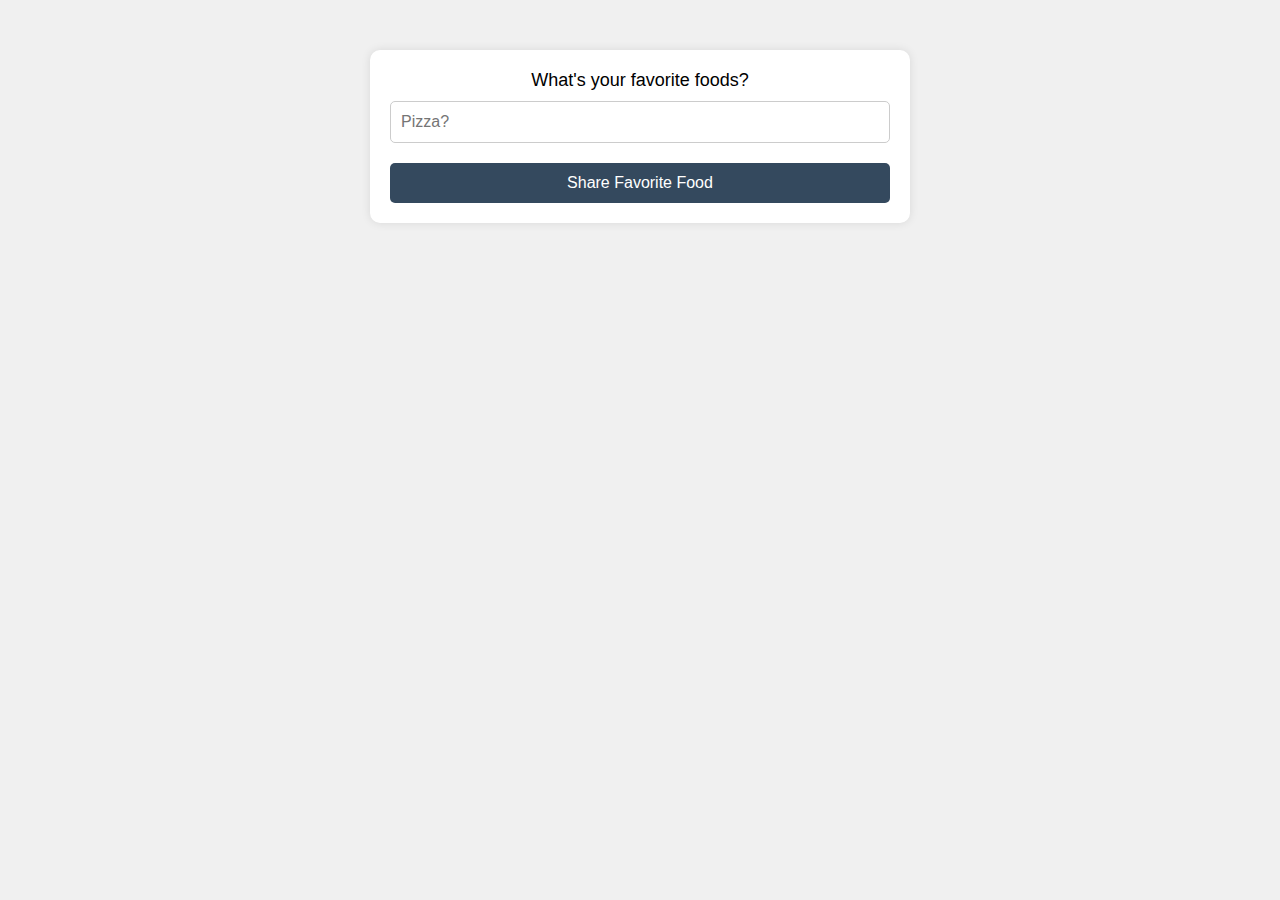
<file: Week-5-DOM-Manipulation/homework/index.html>
<!DOCTYPE html>
<html lang="en">
<head>
    <meta charset="UTF-8">
    <meta name="viewport" content="width=device-width, initial-scale=1.0">
    <title>Favorite Food</title>
    <link rel="stylesheet" href="style.css">
</head>
<body>
    <div class="main">    
        <form id="favoriteFoodForm">
        <label class="title">What's your favorite foods?</label>
        <input class="input" type="text" id="input" placeholder="Pizza?" required>
        <button type="button" id="submit">Share Favorite Food</button>
    </form>
    <ul id="list"></ul></div>
    <script src="script.js"></script>
</body>
</html>
</file>
<file: Week-5-DOM-Manipulation/homework/style.css>
/* Global styles */
body {
    font-family: Arial, sans-serif;
    background-color: #f0f0f0;
}

/* Main container styles */
.main {
    max-width: 500px;
    margin: 50px auto;
    padding: 20px;
    background-color: #ffffff;
    border-radius: 10px;
    box-shadow: 0 0 10px rgba(0, 0, 0, 0.1);
}

/* Form styles */
#favoriteFoodForm {
    display: flex;
    flex-direction: column;
}

.title {
    font-size: 18px;
    margin-bottom: 10px;
    text-align: center;
}

.input {
    height: 20px;
    padding: 10px;
    font-size: 16px;
    border: 1px solid #cccccc;
    border-radius: 5px;
    margin-bottom: 20px;
}

#submit {
    width: 100%;
    height: 40px;
    font-size: 16px;
    background-color: #34495e;
    color: #ffffff;
    border: none;
    border-radius: 5px;
    cursor: pointer;
}

#submit:hover {
    background-color: #2c3e50;
}

/* List styles */
#list {
    list-style: none;
    padding: 0;
    margin: 0;
}

#list li {
    margin-top: 10px;
}
</file>
